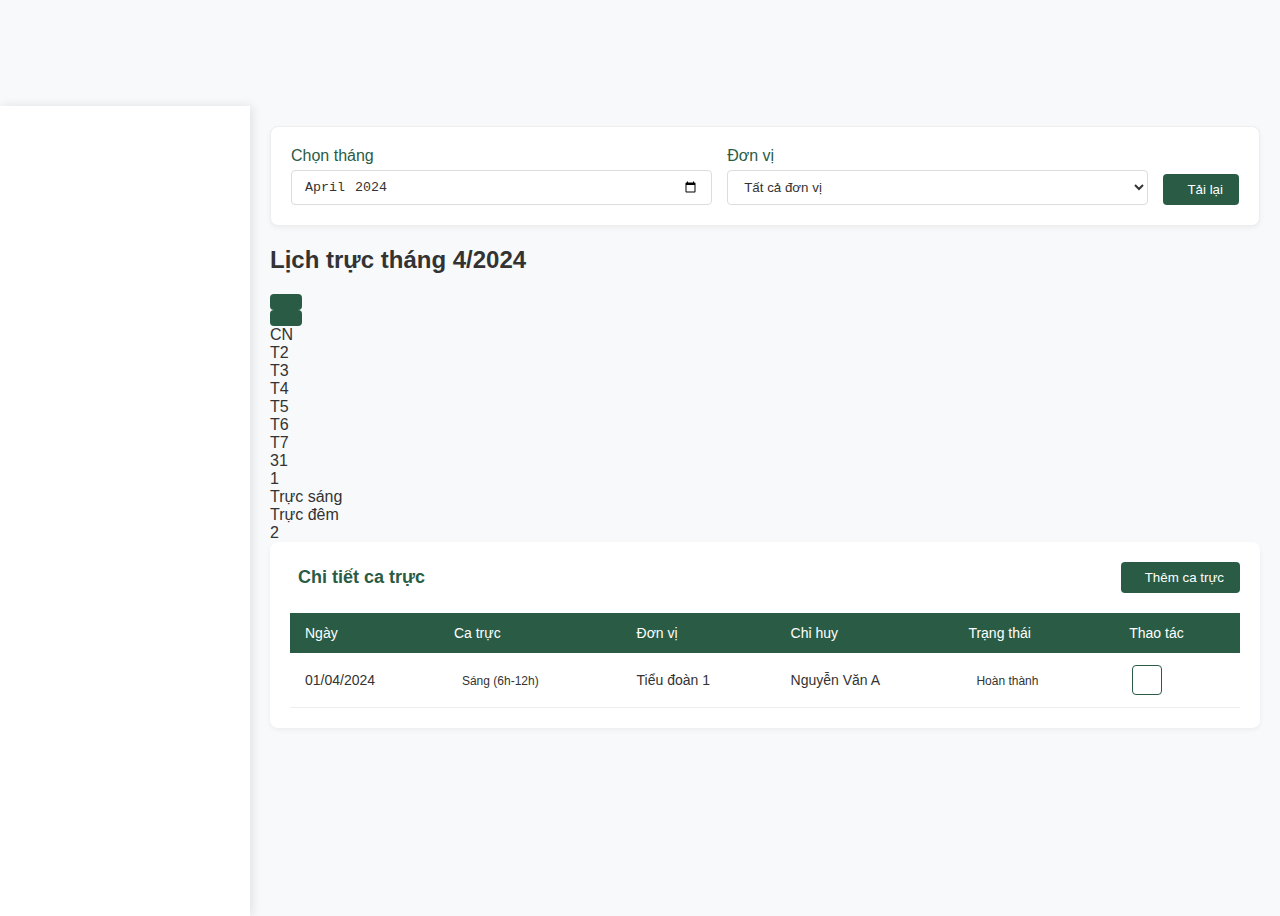
<file: workroster.html>
<!-- Tạo file schedule.html -->
<!DOCTYPE html>
<html lang="vi">
<head>
    <!-- Giữ nguyên phần head như dashboard -->
    <meta charset="UTF-8">
    <meta name="viewport" content="width=device-width, initial-scale=1.0">
    <title>Lịch Trực - Quân đội</title>
    <link rel="stylesheet" href="./src/css/dashboard-admin.css">
    <!-- Các link CSS khác giữ nguyên -->
</head>
<body>
    <!-- Giữ nguyên header -->
    <header class="dashboard-header">
        <!-- ... -->
    </header>

    <div class="dashboard-container">
        <!-- Giữ nguyên sidebar -->
        <aside class="dashboard-sidebar">
            <!-- ... -->
        </aside>

        <!-- Main content -->
        <main class="dashboard-content">
            <!-- Calendar controls -->
            <div class="filter-card">
                <div class="filter-section">
                    <div class="filter-group">
                        <label for="monthSelect"><i class="fas fa-calendar-alt"></i> Chọn tháng</label>
                        <input type="month" id="monthSelect" class="military-select" value="2024-04">
                    </div>
                    
                    <div class="filter-group">
                        <label for="unitSelect"><i class="fas fa-flag"></i> Đơn vị</label>
                        <select id="unitSelect" class="military-select">
                            <option value="all">Tất cả đơn vị</option>
                            <option value="unit1">Tiểu đoàn 1</option>
                            <option value="unit2">Tiểu đoàn 2</option>
                        </select>
                    </div>
                    
                    <button class="military-button">
                        <i class="fas fa-sync-alt"></i> Tải lại
                    </button>
                </div>
            </div>

            <!-- Calendar grid -->
            <div class="calendar-grid">
                <div class="calendar-header">
                    <h2><i class="fas fa-calendar-alt"></i> Lịch trực tháng 4/2024</h2>
                    <div class="calendar-navigation">
                        <button class="military-button"><i class="fas fa-chevron-left"></i></button>
                        <button class="military-button"><i class="fas fa-chevron-right"></i></button>
                    </div>
                </div>
                
                <div class="calendar-body">
                    <div class="calendar-weekdays">
                        <div class="calendar-cell">CN</div>
                        <div class="calendar-cell">T2</div>
                        <div class="calendar-cell">T3</div>
                        <div class="calendar-cell">T4</div>
                        <div class="calendar-cell">T5</div>
                        <div class="calendar-cell">T6</div>
                        <div class="calendar-cell">T7</div>
                    </div>
                    
                    <div class="calendar-days">
                        <!-- Ví dụ 1 tuần -->
                        <div class="calendar-day inactive">31</div>
                        <div class="calendar-day">
                            1
                            <div class="shift-marker morning">Trực sáng</div>
                            <div class="shift-marker night">Trực đêm</div>
                        </div>
                        <div class="calendar-day">2</div>
                        <!-- Thêm các ngày khác -->
                    </div>
                </div>
            </div>

            <!-- Shift details -->
            <div class="data-section">
                <div class="section-header">
                    <h2><i class="fas fa-list-alt"></i> Chi tiết ca trực</h2>
                    <button class="military-button">
                        <i class="fas fa-plus"></i> Thêm ca trực
                    </button>
                </div>
                
                <div class="table-container">
                    <table class="military-table">
                        <thead>
                            <tr>
                                <th>Ngày</th>
                                <th>Ca trực</th>
                                <th>Đơn vị</th>
                                <th>Chỉ huy</th>
                                <th>Trạng thái</th>
                                <th>Thao tác</th>
                            </tr>
                        </thead>
                        <tbody>
                            <tr>
                                <td>01/04/2024</td>
                                <td><span class="badge morning">Sáng (6h-12h)</span></td>
                                <td>Tiểu đoàn 1</td>
                                <td>Nguyễn Văn A</td>
                                <td><span class="badge completed">Hoàn thành</span></td>
                                <td>
                                    <button class="action-button edit-button">
                                        <i class="fas fa-edit"></i>
                                    </button>
                                </td>
                            </tr>
                            <!-- Thêm các hàng khác -->
                        </tbody>
                    </table>
                </div>
            </div>
        </main>
    </div>

    <!-- Giữ nguyên phần script -->
</body>
</html>
</file>
<file: src/css/dashboard-admin.css>
/* Dashboard Variables */
:root {
    --military-dark: #1e3a28;
    --military-primary: #2a5c45;
    --military-secondary: #3a7d5d;
    --military-light: #e9f5ef;
    --military-red: #d10000;
    --military-gold: #ffd700;
    --military-gray: #6c757d;
    --sidebar-width: 250px;
}

/* Base Styles */
body {
    font-family: 'Roboto', sans-serif;
    margin: 0;
    padding: 0;
    background-color: #f8f9fa;
    color: #333;
}

/* Dashboard Header */
.dashboard-header {
    position: fixed;
    top: 0;
    left: 0;
    right: 0;
    z-index: 1000;
}

.anniversary-ribbon {
    background-color: var(--military-red);
    color: white;
    padding: 8px 0;
    text-align: center;
    font-size: 14px;
    font-weight: bold;
}

.ribbon-content {
    display: flex;
    align-items: center;
    justify-content: center;
    gap: 15px;
    max-width: 1200px;
    margin: 0 auto;
}

.dashboard-nav {
    background-color: var(--military-primary);
    color: white;
    padding: 15px 20px;
    display: flex;
    justify-content: space-between;
    align-items: center;
    box-shadow: 0 2px 10px rgba(0,0,0,0.1);
}

.nav-brand {
    display: flex;
    align-items: center;
    gap: 10px;
}

.nav-brand h1 {
    font-size: 18px;
    margin: 0;
    font-weight: 600;
}

.military-icon {
    font-size: 24px;
    color: var(--military-gold);
}

.nav-actions {
    display: flex;
    align-items: center;
    gap: 20px;
}

.user-profile {
    display: flex;
    align-items: center;
    gap: 10px;
}

.user-avatar {
    width: 40px;
    height: 40px;
    border-radius: 50%;
    border: 2px solid var(--military-gold);
}

.user-rank {
    font-size: 14px;
    font-weight: 500;
}

.logout-button {
    background: none;
    border: none;
    color: white;
    font-size: 18px;
    cursor: pointer;
    transition: all 0.3s;
}

.logout-button:hover {
    color: var(--military-gold);
}

/* Dashboard Layout */
.dashboard-container {
    display: flex;
    margin-top: 106px;
    min-height: calc(100vh - 90px);
}

.dashboard-sidebar {
    width: var(--sidebar-width);
    background-color: white;
    box-shadow: 2px 0 10px rgba(0,0,0,0.1);
    position: fixed;
    height: calc(100vh - 90px);
    overflow-y: auto;
}

.sidebar-menu {
    list-style: none;
    padding: 0;
    margin: 0;
}

.menu-item {
    padding: 15px 20px;
    border-bottom: 1px solid #eee;
    transition: all 0.3s;
}

.menu-item a {
    display: flex;
    align-items: center;
    gap: 10px;
    color: var(--military-gray);
    text-decoration: none;
    font-weight: 500;
}

.menu-item i {
    width: 20px;
    text-align: center;
}

.menu-item:hover {
    background-color: var(--military-light);
}

.menu-item:hover a {
    color: var(--military-primary);
}

.menu-item.active {
    background-color: var(--military-light);
    border-left: 4px solid var(--military-primary);
}

.menu-item.active a {
    color: var(--military-primary);
}

.anniversary-item a {
    color: var(--military-red) !important;
}

.sidebar-footer {
    padding: 20px;
    margin-top: 20px;
    border-top: 1px solid #eee;
}

.military-quote {
    font-style: italic;
    font-size: 14px;
    color: var(--military-gray);
    text-align: center;
}

.military-quote i {
    color: var(--military-primary);
    margin: 0 5px;
}

.dashboard-content {
    flex: 1;
    margin-left: var(--sidebar-width);
    padding: 20px;
    background-color: #f8f9fa;
}

/* Filter Card */
.filter-card {
    background-color: white;
    border-radius: 8px;
    padding: 20px;
    margin-bottom: 20px;
    box-shadow: 0 2px 5px rgba(0,0,0,0.05);
    border: 1px solid #eee;
}

.filter-section {
    display: flex;
    align-items: flex-end;
    gap: 15px;
    flex-wrap: wrap;
}

.filter-group {
    flex: 1;
    min-width: 200px;
}

.filter-group label {
    display: block;
    margin-bottom: 5px;
    font-weight: 500;
    color: var(--military-primary);
}

.military-select {
    width: 100%;
    padding: 8px 12px;
    border: 1px solid #ddd;
    border-radius: 4px;
    background-color: white;
    color: #333;
}

.military-select:focus {
    outline: none;
    border-color: var(--military-primary);
    box-shadow: 0 0 0 2px rgba(42, 92, 69, 0.2);
}

.filter-button {
    padding: 8px 20px;
    margin-bottom: 3px;
}

/* Stats Grid */
.stats-grid {
    display: grid;
    grid-template-columns: repeat(auto-fit, minmax(240px, 1fr));
    gap: 20px;
    margin-bottom: 20px;
}

.stat-card {
    background-color: white;
    border-radius: 8px;
    padding: 20px;
    display: flex;
    align-items: center;
    gap: 15px;
    box-shadow: 0 2px 5px rgba(0,0,0,0.05);
    border-left: 4px solid var(--military-primary);
}

.stat-card.red-theme {
    border-left-color: var(--military-red);
}

.stat-card.green-theme {
    border-left-color: var(--military-secondary);
}

.stat-card.blue-theme {
    border-left-color: #2a5c9d;
}

.stat-card.gold-theme {
    border-left-color: var(--military-gold);
}

.stat-icon {
    width: 50px;
    height: 50px;
    border-radius: 50%;
    background-color: var(--military-light);
    display: flex;
    align-items: center;
    justify-content: center;
    font-size: 20px;
    color: var(--military-primary);
}

.red-theme .stat-icon {
    background-color: #ffebee;
    color: var(--military-red);
}

.green-theme .stat-icon {
    background-color: #e8f5e9;
    color: var(--military-secondary);
}

.blue-theme .stat-icon {
    background-color: #e3f2fd;
    color: #2a5c9d;
}

.gold-theme .stat-icon {
    background-color: #fff8e1;
    color: var(--military-gold);
}

.stat-info h3 {
    margin: 0 0 5px 0;
    font-size: 14px;
    font-weight: 500;
    color: var(--military-gray);
}

.stat-value {
    margin: 0;
    font-size: 24px;
    font-weight: 700;
    color: var(--military-primary);
}

.stat-change {
    margin: 5px 0 0 0;
    font-size: 12px;
    color: var(--military-gray);
}

.anniversary-highlight {
    color: var(--military-red) !important;
    font-weight: 500;
}

/* Charts */
.charts-row {
    display: grid;
    grid-template-columns: 2fr 1fr;
    gap: 20px;
    margin-bottom: 20px;
}

@media (max-width: 992px) {
    .charts-row {
        grid-template-columns: 1fr;
    }
}

.chart-card {
    background-color: white;
    border-radius: 8px;
    padding: 20px;
    box-shadow: 0 2px 5px rgba(0,0,0,0.05);
}

.chart-header {
    display: flex;
    justify-content: space-between;
    align-items: center;
    margin-bottom: 15px;
}

.chart-header h3 {
    margin: 0;
    font-size: 16px;
    display: flex;
    align-items: center;
    gap: 8px;
    color: var(--military-primary);
}

.chart-actions {
    display: flex;
    gap: 5px;
}

.chart-button {
    padding: 5px 10px;
    font-size: 12px;
    background: none;
    border: 1px solid #ddd;
    border-radius: 4px;
    cursor: pointer;
}

.chart-button.active {
    background-color: var(--military-primary);
    color: white;
    border-color: var(--military-primary);
}

.chart-container {
    position: relative;
    height: 250px;
}

/* Data Tables */
.data-section {
    background-color: white;
    border-radius: 8px;
    padding: 20px;
    margin-bottom: 20px;
    box-shadow: 0 2px 5px rgba(0,0,0,0.05);
}

.section-header {
    display: flex;
    justify-content: space-between;
    align-items: center;
    margin-bottom: 20px;
}

.section-header h2 {
    margin: 0;
    font-size: 18px;
    display: flex;
    align-items: center;
    gap: 8px;
    color: var(--military-primary);
}

.table-container {
    overflow-x: auto;
}

.military-table {
    width: 100%;
    border-collapse: collapse;
    font-size: 14px;
}

.military-table th {
    background-color: var(--military-primary);
    color: white;
    padding: 12px 15px;
    text-align: left;
    font-weight: 500;
}

.military-table td {
    padding: 12px 15px;
    border-bottom: 1px solid #eee;
}

.military-table tbody tr:hover {
    background-color: var(--military-light);
}

.soldier-info {
    display: flex;
    align-items: center;
    gap: 10px;
}

.soldier-avatar {
    width: 30px;
    height: 30px;
    border-radius: 50%;
    border: 1px solid #ddd;
}

.progress-bar {
    width: 100%;
    height: 20px;
    background-color: #eee;
    border-radius: 10px;
    position: relative;
    overflow: hidden;
}

.progress-fill {
    height: 100%;
    background-color: var(--military-secondary);
    border-radius: 10px;
}

.progress-bar span {
    position: absolute;
    left: 0;
    right: 0;
    top: 0;
    bottom: 0;
    display: flex;
    align-items: center;
    justify-content: center;
    font-size: 10px;
    color: white;
    font-weight: bold;
}

.badge {
    padding: 4px 8px;
    border-radius: 4px;
    font-size: 12px;
    font-weight: 500;
}

.badge.excellent {
    background-color: #e8f5e9;
    color: var(--military-secondary);
}

.table-footer {
    display: flex;
    justify-content: flex-end;
    margin-top: 15px;
}

.pagination-controls {
    display: flex;
    align-items: center;
    gap: 10px;
}

.pagination-button {
    background: none;
    border: 1px solid #ddd;
    width: 30px;
    height: 30px;
    border-radius: 4px;
    cursor: pointer;
}

.pagination-button:hover {
    background-color: var(--military-light);
}

.page-number {
    font-size: 14px;
}

/* Anniversary Section */
.anniversary-section {
    margin-top: 30px;
}

.anniversary-card {
    display: flex;
    background: linear-gradient(135deg, #ffffff 0%, #f8f9fa 100%);
    border-radius: 8px;
    overflow: hidden;
    box-shadow: 0 4px 15px rgba(0,0,0,0.1);
    border: 1px solid #eee;
}

.anniversary-image {
    flex: 0 0 200px;
    background-color: var(--military-red);
    display: flex;
    align-items: center;
    justify-content: center;
}

.anniversary-image img {
    width: 100%;
    height: auto;
}

.anniversary-content {
    flex: 1;
    padding: 20px;
}

.anniversary-content h3 {
    margin-top: 0;
    color: var(--military-red);
    display: flex;
    align-items: center;
    gap: 8px;
}

.anniversary-content p {
    font-style: italic;
    color: var(--military-primary);
    margin-bottom: 20px;
}

.countdown-timer {
    display: flex;
    align-items: center;
    gap: 10px;
}

.countdown-item {
    display: flex;
    flex-direction: column;
    align-items: center;
}

.countdown-value {
    font-size: 24px;
    font-weight: 700;
    color: var(--military-red);
    background-color: #ffebee;
    padding: 5px 15px;
    border-radius: 4px;
}

.countdown-label {
    font-size: 12px;
    color: var(--military-gray);
    margin-top: 5px;
}

.countdown-separator {
    font-size: 20px;
    color: var(--military-primary);
    margin-bottom: 15px;
}

/* Buttons */
.military-button {
    background-color: var(--military-primary);
    color: white;
    border: none;
    padding: 8px 16px;
    border-radius: 4px;
    cursor: pointer;
    font-weight: 500;
    display: flex;
    align-items: center;
    gap: 8px;
    transition: all 0.3s;
}

.military-button:hover {
    background-color: var(--military-dark);
    transform: translateY(-2px);
}

.export-button {
    background-color: white;
    color: var(--military-primary);
    border: 1px solid var(--military-primary);
}

.export-button:hover {
    background-color: var(--military-light);
}

/* Responsive Design */
@media (max-width: 768px) {
    .dashboard-sidebar {
        width: 100%;
        position: static;
        height: auto;
        margin-bottom: 20px;
    }
    
    .dashboard-content {
        margin-left: 0;
    }
    
    .stats-grid {
        grid-template-columns: 1fr;
    }
    
    .anniversary-card {
        flex-direction: column;
    }
    
    .anniversary-image {
        flex: 0 0 auto;
        height: 120px;
    }
}


/* Quản lý chiến sĩ */
.action-button {
    background: none;
    border: none;
    padding: 5px;
    margin: 0 3px;
    cursor: pointer;
    font-size: 14px;
    border-radius: 4px;
    width: 30px;
    height: 30px;
}

.edit-button {
    color: var(--military-primary);
    border: 1px solid var(--military-primary);
}

.edit-button:hover {
    background-color: rgba(42, 92, 69, 0.1);
}

.delete-button {
    color: var(--military-red);
    border: 1px solid var(--military-red);
}

.delete-button:hover {
    background-color: rgba(209, 0, 0, 0.1);
}

.reset-button {
    color: var(--military-secondary);
    border: 1px solid var(--military-secondary);
}

.reset-button:hover {
    background-color: rgba(58, 125, 93, 0.1);
}

/* Modal */
.modal {
    display: none;
    position: fixed;
    z-index: 2000;
    left: 0;
    top: 0;
    width: 100%;
    height: 100%;
    background-color: rgba(0,0,0,0.5);
}

.modal-content {
    background-color: white;
    margin: 5% auto;
    padding: 20px;
    border-radius: 8px;
    width: 80%;
    max-width: 600px;
    box-shadow: 0 4px 20px rgba(0,0,0,0.2);
}

.modal-header {
    display: flex;
    justify-content: space-between;
    align-items: center;
    margin-bottom: 20px;
    padding-bottom: 10px;
    border-bottom: 1px solid #eee;
}

.modal-header h3 {
    margin: 0;
    color: var(--military-primary);
    display: flex;
    align-items: center;
    gap: 8px;
}

.close-modal {
    font-size: 24px;
    font-weight: bold;
    color: var(--military-gray);
    cursor: pointer;
}

.close-modal:hover {
    color: var(--military-primary);
}

.form-group {
    margin-bottom: 15px;
}

.form-group label {
    display: block;
    margin-bottom: 5px;
    font-weight: 500;
    color: var(--military-primary);
}

.form-group input,
.form-group select {
    width: 100%;
    padding: 8px 12px;
    border: 1px solid #ddd;
    border-radius: 4px;
}

.form-group input:focus,
.form-group select:focus {
    outline: none;
    border-color: var(--military-primary);
    box-shadow: 0 0 0 2px rgba(42, 92, 69, 0.2);
}

.form-row {
    display: flex;
    gap: 15px;
}

.form-row .form-group {
    flex: 1;
}

.form-actions {
    display: flex;
    justify-content: flex-end;
    gap: 10px;
    margin-top: 20px;
}

.modal-button {
    padding: 8px 16px;
    border-radius: 4px;
    cursor: pointer;
    font-weight: 500;
}

.cancel-button {
    background-color: white;
    color: var(--military-gray);
    border: 1px solid var(--military-gray);
}

.cancel-button:hover {
    background-color: #f8f9fa;
}

.save-button {
    background-color: var(--military-primary);
    color: white;
    border: none;
}

.save-button:hover {
    background-color: var(--military-dark);
}

/* Thêm vào file dashboard-admin.css */

/* Responsive Form Layout */
.form-row {
    display: flex;
    flex-wrap: wrap;
    gap: 15px;
    margin-bottom: 15px;
}

.form-row .form-group {
    flex: 1;
    min-width: 200px; /* Đảm bảo không bị co nhỏ quá */
}

/* Điều chỉnh modal cho mobile */
@media (max-width: 768px) {
    .modal-content {
        width: 95%;
        margin: 10% auto;
        padding: 15px;
    }
    
    .form-row {
        flex-direction: column;
        gap: 10px;
    }
    
    .form-row .form-group {
        min-width: 100%;
    }
    
    .form-actions {
        flex-direction: column;
        gap: 10px;
    }
    
    .modal-button {
        width: 100%;
    }
}

/* Điều chỉnh filter section */
.filter-section {
    display: flex;
    flex-wrap: wrap;
    gap: 15px;
    align-items: flex-end;
}

.filter-group {
    flex: 1;
    min-width: 200px;
}

@media (max-width: 768px) {
    .filter-section {
        flex-direction: column;
        align-items: stretch;
    }
    
    .filter-group {
        min-width: 100%;
    }
    
    .filter-button, #addSoldierBtn {
        width: 100%;
    }
}

/* Điều chỉnh table cho mobile */
@media (max-width: 768px) {
    .military-table {
        display: block;
        overflow-x: auto;
        white-space: nowrap;
    }
    
    .table-container {
        border: 1px solid #eee;
        border-radius: 8px;
        overflow: hidden;
    }
    
    .section-actions {
        margin-top: 10px;
    }
    
    .export-button {
        width: 100%;
        justify-content: center;
    }
}

/* Điều chỉnh sidebar cho tablet */
@media (max-width: 992px) {
    .dashboard-sidebar {
        width: 200px;
    }
    
    .dashboard-content {
        margin-left: 200px;
    }
    
    .nav-brand h1 {
        font-size: 16px;
    }
}

/* Đảm bảo các input không bị vỡ layout */
.military-select, 
#searchSoldier, 
#soldierName, 
#soldierEmail, 
#soldierPassword {
    box-sizing: border-box;
    width: 100%;
    max-width: 100%;
}

/* Điều chỉnh kích thước modal cho các màn hình nhỏ */
@media (max-width: 576px) {
    .modal-content {
        margin: 20px auto;
        width: calc(100% - 30px);
    }
}
</file>
